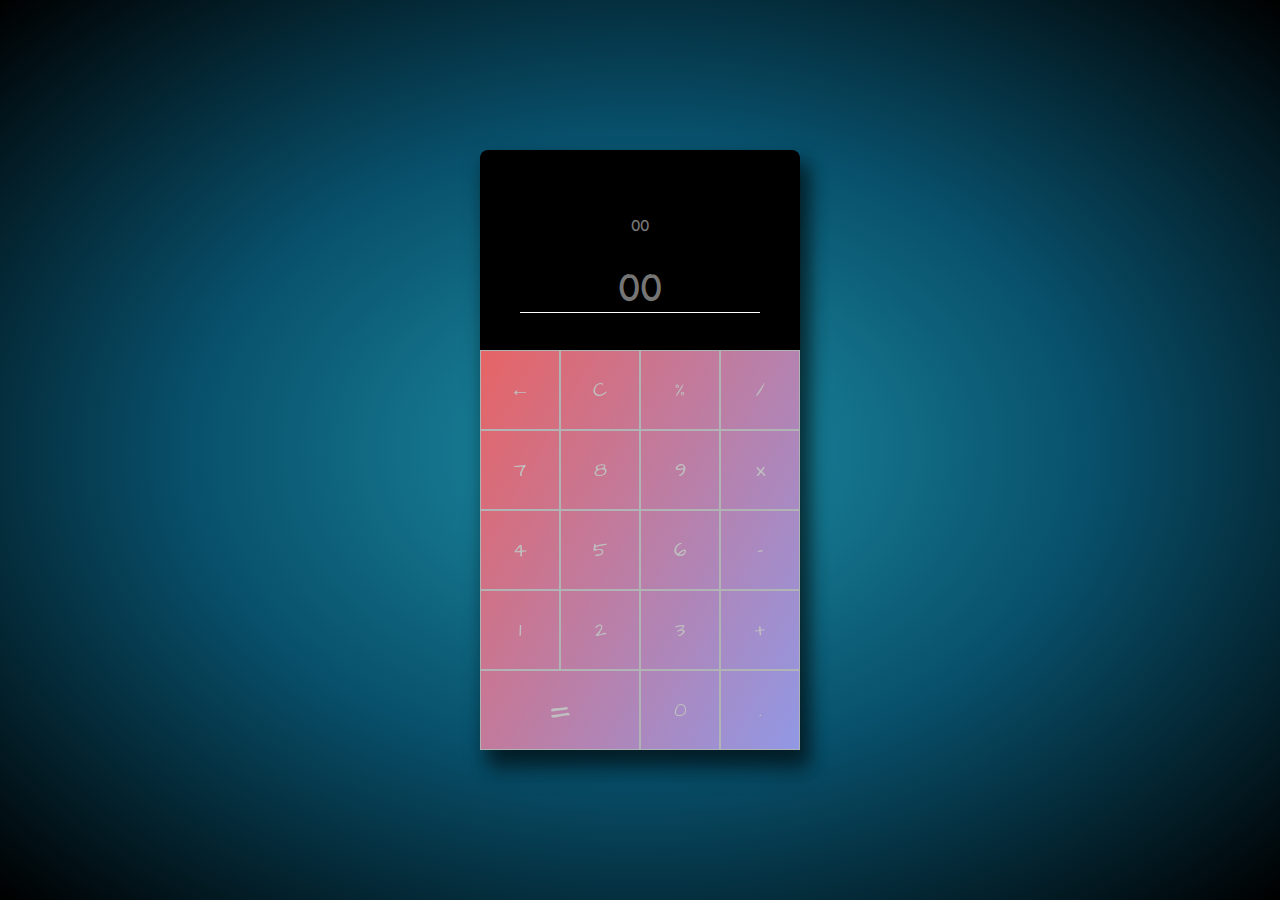
<file: calculator/index.html>
<!DOCTYPE html>
<html lang="en">

<head>
    <meta charset="UTF-8" />
    <meta http-equiv="X-UA-Compatible" content="IE=edge" />
    <meta name="viewport" content="width=device-width, initial-scale=1.0" />
    <link rel="stylesheet" href="./assets/styles.css" />
    <title>Calculator</title>
</head>

<body>
    <div class="container">
        <div class="display">
            <input class="operation" type="text" placeholder="00" readonly />
            <input class="result" type="text" placeholder="00" readonly />
        </div>
        <div class="allButtons">
            <div class="buttons">
                <div class="button" onclick="popout()">&#8592;</div>
                <div class="button" onclick="Clear()">C</div>
                <div class="button" onclick="display(' % ')">%</div>
                <div class="button" onclick="display(' / ')">/</div>
            </div>
            <div class="buttons">
                <div class="button" onclick="display('7')">7</div>
                <div class="button" onclick="display('8')">8</div>
                <div class="button" onclick="display('9')">9</div>
                <div class="button" onclick="display(' * ')">x</div>
            </div>
            <div class="buttons">
                <div class="button" onclick="display('4')">4</div>
                <div class="button" onclick="display('5')">5</div>
                <div class="button" onclick="display('6')">6</div>
                <div class="button" onclick="display(' - ')">-</div>
            </div>
            <div class="buttons">
                <div class="button" onclick="display('1')">1</div>
                <div class="button" onclick="display('2')">2</div>
                <div class="button" onclick="display('3')">3</div>
                <div class="button" onclick="display(' + ')">+</div>
            </div>
            <div class="buttons">
                <div class="button merge" onclick="calculate()">=</div>
                <div class="button" onclick="display('0')">0</div>
                <div class="button" onclick="display('.')">.</div>
            </div>
        </div>
    </div>

    <script src="./assets/operations.js"></script>
</body>

</html>
</file>
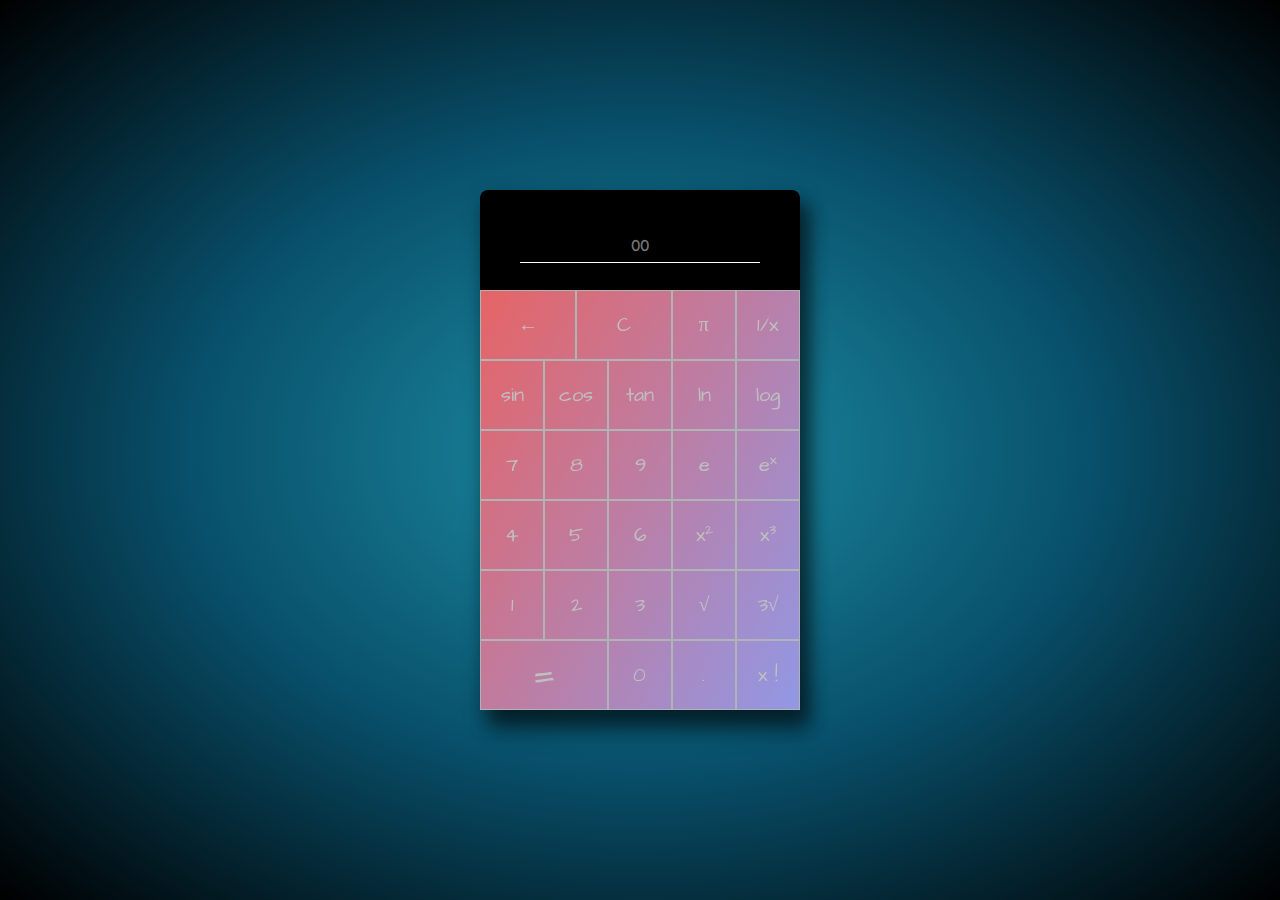
<file: sci_calculator/index.html>
<!DOCTYPE html>
<html lang="en">

<head>
    <meta charset="UTF-8" />
    <meta http-equiv="X-UA-Compatible" content="IE=edge" />
    <meta name="viewport" content="width=device-width, initial-scale=1.0" />
    <link rel="stylesheet" href="./assets/styles.css" />
    <title>Calculator</title>
</head>

<body>
    <div class="container">
        <div class="display">
            <input class="operation" type="text" placeholder="00" readonly />
        </div>
        <div class="allButtons">
            <div class="buttons">
                <div class="button" style="width:120px" onclick="popout()">&#8592;</div>
                <div class="button" style="width:120px" onclick="Clear()">C</div>
                <div class="button" onclick="pi()">π</div>
                <div class="button" onclick="inv()">1/x</div>
            </div>
            <div class="buttons">
                <div class="button" onclick="sin()">sin</div>
                <div class="button" onclick="cos()">cos</div>
                <div class="button" onclick="tan()">tan</div>
                <div class="button" onclick="ln()">ln</div>
                <div class="button" onclick="logb10()">log</div>
            </div>
            <div class="buttons">
                <div class="button" onclick="display('7')">7</div>
                <div class="button" onclick="display('8')">8</div>
                <div class="button" onclick="display('9')">9</div>
                <div class="button" onclick="mul_e()">e</div>
                <div class="button" onclick="expo()">e <sup>x</sup></div>
            </div>
            <div class="buttons">
                <div class="button" onclick="display('4')">4</div>
                <div class="button" onclick="display('5')">5</div>
                <div class="button" onclick="display('6')">6</div>
                <div class="button" onclick="sq()">x <sup>2</sup></div>
                <div class="button" onclick="cube()">x <sup>3</sup></div>
            </div>
            <div class="buttons">
                <div class="button" onclick="display('1')">1</div>
                <div class="button" onclick="display('2')">2</div>
                <div class="button" onclick="display('3')">3</div>
                <div class="button" onclick="sqrt()">√</div>
                <div class="button" onclick="cbrt()">3√</div>
            </div>
            <div class="buttons">
                <div class="button merge" onclick="calculate()">=</div>
                <div class="button" onclick="display('0')">0</div>
                <div class="button" onclick="display('.')">.</div>
                <div class="button" onclick="facto()">x !</div>
            </div>
        </div>
    </div>

    <script src="./assets/operations.js"></script>
</body>

</html>
</file>
<file: calculator/assets/styles.css>
@import url('https://fonts.googleapis.com/css2?family=Architects+Daughter&family=Quintessential&display=swap');
@import url('https://fonts.googleapis.com/css2?family=Balsamiq+Sans:ital@1&family=Quintessential&display=swap');
*{
    padding: 0;
    margin: 0;
    box-sizing: border-box;
}
body{
    background: radial-gradient(#1e8fa5, #08506b, black) no-repeat;
    width: 100%;
    height: 100vh;
}
body, .container .display, .buttons, .buttons .button{
    display: flex;
    align-items: center;
    justify-content: center;
}
.container{
    width: 320px;
    height: 600px;
    box-shadow: 5px 10px 20px rgba(0, 0, 0, 0.4),
    10px 15px 15px rgba(0, 0, 0, 0.3),
    10px 25px 20px rgba(0, 0, 0, 0.2);
}
.container .display{
    background-color: black;
    color: white;
    flex-direction: column;
    height: 200px;
    width: 100%;
    border-radius: 8px 8px 0 0;
}
.container input{
    width: 240px;
    text-align: center;
    background-color: transparent;
    outline: none;
    border: none;
    color: white;
    font-family: 'Balsamiq Sans', cursive;

}
.container .display .operation{
    font-size: 16px;
    margin-bottom: 30px;
}
.container .display .result{
    font-size: 38px;
    margin-bottom: -30px;
    border-bottom: 1px solid white;
}
.allButtons{
    width: 100%;
    height: 400px;
    background: linear-gradient(120deg,#e66465, #9198e5);
}
.buttons{
    width: 100%;
    height: 80px;
    font-family: 'Architects Daughter', cursive;
}
.buttons .button{
    color: white;
    width: 80px;
    height: 100%;
    font-size: 20px;
    border: 1px solid #ecf0f1;
    cursor: pointer;
    filter:  brightness(75%);
    transition: .2s all;
}
.buttons .button:hover{
    filter:  brightness(100%);
}
.buttons .button:active{
    transform: scale(0.98);
    box-shadow: 3px 2px 22px 1px rgba(0, 0, 0, 0.24);
    border: none;
}
.buttons .merge{
    width: 160px;
    font-size: 48px;
}
</file>
<file: sci_calculator/assets/styles.css>
@import url('https://fonts.googleapis.com/css2?family=Architects+Daughter&family=Quintessential&display=swap');
@import url('https://fonts.googleapis.com/css2?family=Balsamiq+Sans:ital@1&family=Quintessential&display=swap');
*{
    padding: 0;
    margin: 0;
    box-sizing: border-box;
}
body, .container .display, .buttons, .buttons .button{
    display: flex;
    align-items: center;
    justify-content: center;
}
body{
    background: radial-gradient(#1e8fa5, #08506b, black) no-repeat;
    width: 100%;
    height: 100vh;
}
.container{
    width: 320px;
    height: 520px;
    box-shadow: 5px 10px 20px rgba(0, 0, 0, 0.4),
    10px 15px 15px rgba(0, 0, 0, 0.3),
    10px 25px 20px rgba(0, 0, 0, 0.2);
}
.container .display{
    background-color: black;
    color: white;
    height: 100px;
    width: 100%;
    border-radius: 8px 8px 0 0;
}
.container input{
    width: 240px;
    text-align: center;
    background-color: transparent;
    outline: none;
    border: none;
    color: white;
    font-family: 'Balsamiq Sans', cursive;
    border-bottom: 1px solid white;

}
.container .display .operation{
    font-size: 16px;
    padding-bottom: 5px;
    margin-top: 20px;
}
.allButtons{
    width: 100%;
    height: 420px;
    overflow: hidden;
    background: linear-gradient(120deg,#e66465, #9198e5);
}
.buttons{
    width: 100%;
    height: 70px;
    font-family: 'Architects Daughter', cursive;
}
.buttons .button{
    color: white;
    width: 80px;
    height: 100%;
    font-size: 20px;
    border: 1px solid #ecf0f1;
    cursor: pointer;
    filter:  brightness(75%);
    transition: .2s all;
}
.buttons .button:hover{
    filter:  brightness(100%);
}
.buttons .button:active{
    transform: scale(0.98);
    box-shadow: 3px 2px 22px 1px rgba(0, 0, 0, 0.24);
    border: none;
}
.buttons .merge{
    width: 160px;
    font-size: 48px;
}
sup{
    font-size: 14px;
    transform: translateY(-5PX);
}
</file>
